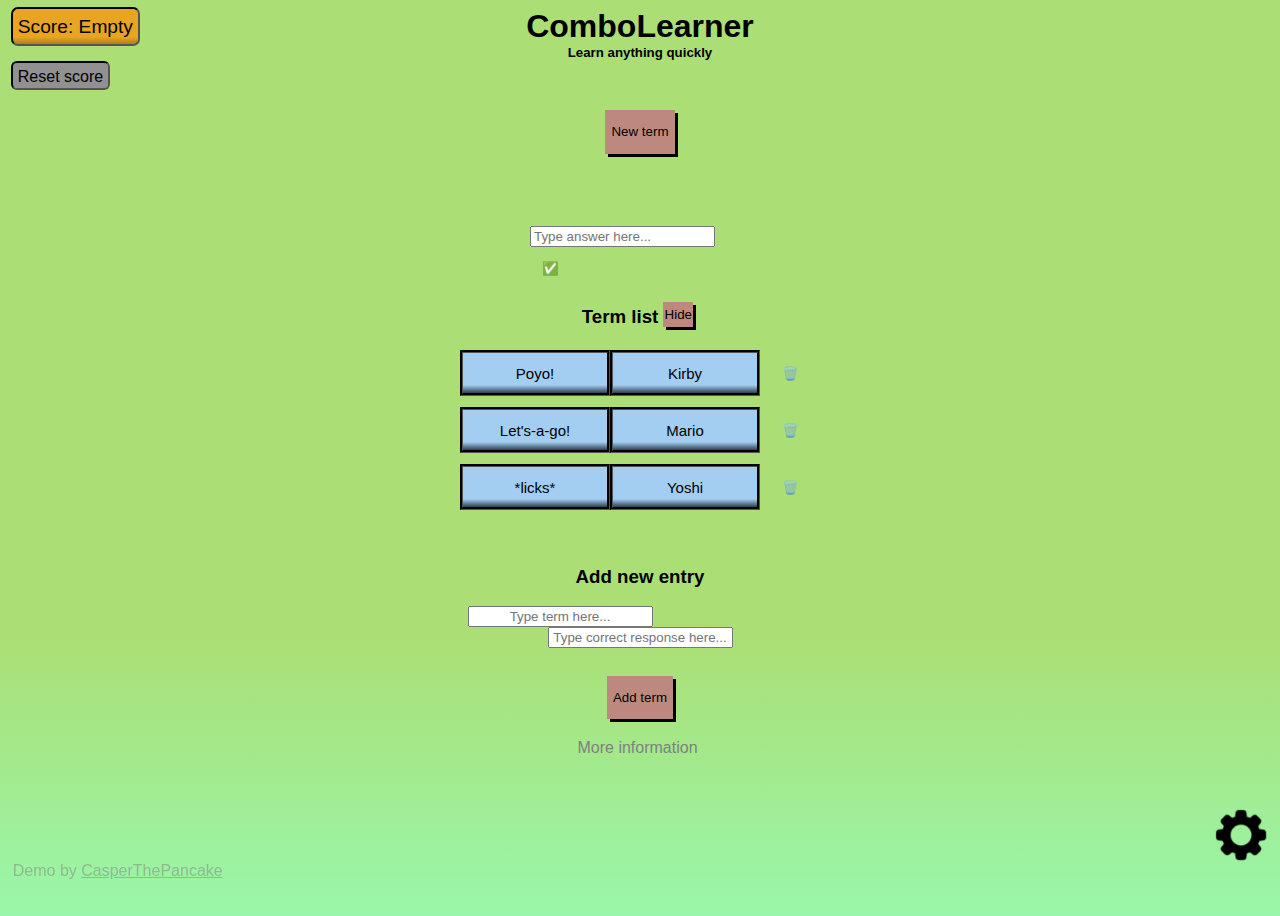
<file: index.html>
<!DOCTYPE html>
<head lang="en-US">
    <link rel="stylesheet" href="style.css">
    <link rel="icon" type="image/x-icon" href="assets/favicon.png?v=2">
    <title>ComboLearner - Learner</title>
    <script src="https://ajax.googleapis.com/ajax/libs/jquery/3.6.1/jquery.min.js"></script>
</head>
<body>
    <a href="settings.html"><span id="settings_button"><img src="assets/settings.png" width="50px" height="50px"></span></a>
    <span id="score"><p id="scoreP">Score: Empty</p></span>
    <span id="scoreClear" onClick="resetScore()">Reset score</span>
    <div id="title">
        <h1 class="title">ComboLearner</h1>
        <h5 class="subtitle">Learn anything quickly</h5>
    </div>
    <div id="new">
        <span onClick="newTerm()"><button id="button_new"><p>New term</p></button></span>
    </div>
    <div id="term">
        <p id="term_text" style="visibility:hidden;">TERM GOES HERE</p>
    </div>
    <div id="term1">
        <div id="input1">
            <input onkeypress="inputKeyPress(this, event)" class="input1_text" id="input1_text" placeholder="Type answer here...">
        </div>
        <div id="verify1">
            <span onClick="verifyTerm1()"><button id="verifybutton"><a><p>✅</p></a></button></span>
        </div>
    </div>
    <div id="termListTitle">
        <h3 id="termListTitleTitle">Term list</h3>
        <span termListState="1" onClick="toggleList()" id="termListTitleButton"><button id="hideButton" style="padding:0;"><p id="termListButtonP">Hide</p></button></span>
    </div>
    <div id="termList">
        <div class="termListEntry" id="0">
            <div class="termListTerm"><p class="termListTermP">Poyo!</p></div>
            <div class="termListResponse"><p class="termListResponseP">Kirby</p></div>
            <div class="termListRemoveButton"><span onClick="removeTerm(this)"><button class="removeButton">🗑️</button></span></div>
        </div>
        <div class="termListEntry" id="1">
            <div class="termListTerm"><p class="termListTermP">Let's-a-go!</p></div>
            <div class="termListResponse"><p class="termListResponseP">Mario</p></div>
            <div class="termListRemoveButton"><span onClick="removeTerm(this)"><button class="removeButton">🗑️</button></span></div>
        </div>
        <div class="termListEntry" id="2">
            <div class="termListTerm"><p class="termListTermP">*licks*</p></div>
            <div class="termListResponse"><p class="termListResponseP">Yoshi</p></div>
            <div class="termListRemoveButton"><span onClick="removeTerm(this)"><button class="removeButton">🗑️</button></span></div>
        </div>
    </div>
    <div id="termListHidden" style="visibility:collapse;">
        <p>Term list is hidden!</p>
    </div>
    <footer id="footer">
        <div id="addNew">
            <div id="addNewTitle">
                <h3>Add new entry</h3>
            </div>
            <input onkeypress="addKeyPress(this, event)" id="addTerm" placeholder="Type term here...">
            <input onkeypress="addKeyPress(this, event)" id="addResponse" placeholder="Type correct response here...">
        </div>
        <div id="addButton">
            <span onClick="addTerm()"><button><p>Add term</p></button></span>
        </div>
        <a href="info.html" id="moreInfo">More information</a>
    </footer>
    <div id="creditFixed"><p id="footerText">Demo by <a id="CasperThePancake" href="https://youtube.com/@CasperThePancake" target="_blank">CasperThePancake</a></p></div>
    <script>
        var terms = ["Poyo!", "Let's-a-go!", "*licks*"];
        var response1 = ["Kirby", "Mario", "Yoshi"];
        var randTerm = 1;
        var correctTerms = 0;
        var askedTerms = 0;
        function randomGen(x) {
            console.log("The current term is:")
            console.log(x)
            window.randTerm = Math.floor(Math.random() * ((terms.length - 1) - 0 + 1) + 0)
            console.log("I generated this number:")
            console.log(randTerm)
            if (x == randTerm) {
                console.log("It's a repeat, so I'm trying again...")
                randomGen(x)
            }
        }
        function newTerm() {
            let oldTerm = randTerm
            randomGen(oldTerm)
            console.log("--------------------------")
            document.getElementById("term_text").textContent=terms[randTerm];
            document.getElementById("term_text").style.visibility="visible";
            document.getElementById("input1_text").style.backgroundColor = "white";
            document.getElementById("input1_text").value ="";
        }
        function verifyTerm1() {
            console.log("Input:")
            console.log(document.getElementById('input1_text').value)
            console.log("Correct answer:")
            console.log(response1[randTerm])
            askedTerms = askedTerms + 1
            if (localStorage['st_CaseSensitive'] == "true" || "false") {}
            else {localStorage['st_CaseSensitive'] == "false"}
            if (localStorage['st_NextTerm'] == "true" || "false") {}
            else {localStorage['st_NextTerm'] == "true"}
            if (localStorage['st_CaseSensitive'] == "false") {
            if (document.getElementById('input1_text').value.toUpperCase() == response1[randTerm].toUpperCase()) {
                document.getElementById("input1_text").style.backgroundColor = "lime";
                correctTerms = correctTerms + 1;
            }
            else {
                document.getElementById("input1_text").style.backgroundColor = "red";
            }
            }
            if (localStorage['st_CaseSensitive'] == "true") {
            if (document.getElementById('input1_text').value == response1[randTerm]) {
                document.getElementById("input1_text").style.backgroundColor = "lime";
                correctTerms = correctTerms + 1;
            }
            else {
                document.getElementById("input1_text").style.backgroundColor = "red";
            }
            }
            //UPDATE SCOREBOARD
            var scorePercent = Math.round(correctTerms / askedTerms * 100)
            document.getElementById("scoreP").innerHTML = "Score: "+correctTerms+"/"+askedTerms+" ("+scorePercent+"%)"
            //CACHE SCOREBOARD
            localStorage['correctTerms'] = correctTerms;
            localStorage['askedTerms'] = askedTerms;
            if (localStorage['st_NextTerm'] == "true") {
                waitNextTerm();
            }
        }
        function delay(milliseconds){
        return new Promise(resolve => {
        setTimeout(resolve, milliseconds);
        });
        }
        async function waitNextTerm() {
        await delay(1000);
        newTerm();
        }
        function inputKeyPress(element, e) {
            var charCode;
            if(e && e.which){
                charCode = e.which;
            }
            else if(window.event){
                e = window.event;
                charCode = e.keyCode;
            }
            if(charCode == 13){
                verifyTerm1();
            }
        }
        function addKeyPress(element, e) {
            var charCode;
            if(e && e.which){
                charCode = e.which;
            }
            else if(window.event){
                e = window.event;
                charCode = e.keyCode;
            }
            if(charCode == 13){
                addTerm();
            }
        }
        function addTerm() {
            if (!document.getElementById('addResponse').value) {
                console.log("Error: input field is empty!")
                document.getElementById("addResponse").value =""
                document.getElementById("addTerm").value =""
                return;
            }
            if (!document.getElementById('addTerm').value) {
                console.log("Error: input field is empty!")
                document.getElementById("addResponse").value =""
                document.getElementById("addTerm").value =""
                return;
            }
            // Add to array
            response1.push(document.getElementById('addResponse').value)
            terms.push(document.getElementById('addTerm').value)
            document.getElementById("addResponse").value =""
            document.getElementById("addTerm").value =""
            console.log('New term has been added via array!')
            // Add new display to HTML list
            // TERM
            const termListEntry = document.createElement("div");
            termListEntry.classList = "termListEntry";
            termListEntry.id = terms.length - 1;
            //
            const termListTerm = document.createElement("div");
            termListTerm.classList = "termListTerm";
            //
            const termListTermP = document.createElement("p");
            termListTermP.classList = "termListTermP";
            termListTermP.innerHTML = terms[terms.length - 1];
            //
            const termListResponse = document.createElement("div");
            termListResponse.classList = "termListResponse";
            //
            const termListResponseP = document.createElement("p");
            termListResponseP.classList = "termListResponseP";
            termListResponseP.innerHTML = response1[response1.length - 1];
            //
            const termListRemoveButton = document.createElement("div");
            termListRemoveButton.classList = "termListRemoveButton";
            //
            let termListRemove = htmlToElem('<span onClick="removeTerm(this)"><button class="removeButton">🗑️</button></span>')
            //
            document.getElementById("termList").appendChild(termListEntry)
            termListEntry.appendChild(termListTerm)
            termListEntry.appendChild(termListResponse)
            termListEntry.appendChild(termListRemoveButton)
            termListTerm.appendChild(termListTermP)
            termListResponse.appendChild(termListResponseP)
            termListRemoveButton.appendChild(termListRemove)
            console.log("New term has been added via HTML!")
            console.log("Finished adding new term!")
            //SAVE CACHE
            saveCache()
        }
            function saveCache() {
            localStorage['clLength'] = terms.length;
            var saveLength = terms.length;
            var saveID = 0;
            while (saveID != saveLength) {
                //save
                localStorage['clTerm'+saveID] = terms[saveID]
                localStorage['clResponse'+saveID] = response1[saveID]
                //log to console
                console.log("Added the term with ID "+saveID+" to the localStorage")
                //update var
                saveID = saveID + 1
            }
            }
        function toggleList() {
            let state = document.getElementById("termListTitleButton").getAttribute('termListState')
            console.log(state)
            if (state == 1) {
                document.getElementById("termList").style.display = "none";
                document.getElementById("termList").style.height = 0;
                document.getElementById("termListHidden").style.visibility = "visible";
                document.getElementById("termListHidden").style.height = "auto";
                document.getElementById("termListTitleButton").setAttribute('termListState',0);
                document.getElementById("termListButtonP").innerHTML = "Show";
                console.log("Collapsed term list!")
            }
            if (state == 0) {
                document.getElementById("termList").style.display = "block";
                document.getElementById("termList").style.height = "fit-content";
                document.getElementById("termListHidden").style.visibility = "hidden";
                document.getElementById("termListHidden").style.height = 0;
                document.getElementById("termListTitleButton").setAttribute('termListState',1);
                document.getElementById("termListButtonP").innerHTML = "Hide";
                console.log("Opened term list!")
            }
        }
        function removeTerm(me) {
            console.log("Deleting term...")
            //Delete from array
            var delID = me.parentElement.parentElement.id
            terms.splice(delID, 1);
            response1.splice(delID, 1);
            //Delete from HTML
            let del = me.parentElement.parentElement
            me.parentElement.parentElement.parentElement.removeChild(del)
            //Update termID for other entries
            //Calculate amount of terms to ID-modify
            delID = parseInt(delID)
            var amountMod = terms.length - delID
            console.log("Amount of terms after deletion:")
            console.log(terms.length)
            console.log("ID of old deleted term:")
            console.log(delID)
            console.log("Amount of terms to modify:")
            console.log(amountMod)
            var currentMod = delID + amountMod
            while (amountMod > 0) {
                document.getElementById(currentMod).id = document.getElementById(currentMod).id - 1
                currentMod = currentMod - 1
                amountMod = amountMod - 1
            }
            saveCache()
        }
        function htmlToElem(html) {
        let temp = document.createElement('template');
        html = html.trim(); // Never return a space text node as a result
        temp.innerHTML = html;
        return temp.content.firstChild;
        }
        function loadFromCache() {
            var loadLength = localStorage['clLength']
            var loadID = 0;
            // Load score from cache
            var correctTerms = localStorage['correctTerms']
            var askedTerms = localStorage['askedTerms']
            if (askedTerms > 0) {
            }
            else {
                correctTerms = 0
                askedTerms = 0
                console.log("Score cache is empty, resetting...")
            }
            if (askedTerms != 0) {
            var scorePercent = Math.round(correctTerms / askedTerms * 100)
            document.getElementById("scoreP").innerHTML = "Score: "+correctTerms+"/"+askedTerms+" ("+scorePercent+"%)"  
            console.log("Loaded score from cache!")              
            }
            // Empty array and list
            // Empty array
            terms = []
            response1 = []
            // Empty List
            document.getElementById("termList").innerHTML = '';
            // Load from cache
            while (loadID != loadLength) {
            // Add to array
            response1.push(localStorage['clResponse'+loadID])
            terms.push(localStorage['clTerm'+loadID])
            console.log('')
            console.log('Loaded term has been added via array!')
            // Add new display to HTML list
            // TERM
            const termListEntry = document.createElement("div");
            termListEntry.classList = "termListEntry";
            termListEntry.id = loadID;
            //
            const termListTerm = document.createElement("div");
            termListTerm.classList = "termListTerm";
            //
            const termListTermP = document.createElement("p");
            termListTermP.classList = "termListTermP";
            termListTermP.innerHTML = localStorage['clTerm'+loadID];
            //
            const termListResponse = document.createElement("div");
            termListResponse.classList = "termListResponse";
            //
            const termListResponseP = document.createElement("p");
            termListResponseP.classList = "termListResponseP";
            termListResponseP.innerHTML = localStorage['clResponse'+loadID];
            //
            const termListRemoveButton = document.createElement("div");
            termListRemoveButton.classList = "termListRemoveButton";
            //
            let termListRemove = htmlToElem('<span onClick="removeTerm(this)"><button class="removeButton">🗑️</button></span>')
            //
            document.getElementById("termList").appendChild(termListEntry)
            termListEntry.appendChild(termListTerm)
            termListEntry.appendChild(termListResponse)
            termListEntry.appendChild(termListRemoveButton)
            termListTerm.appendChild(termListTermP)
            termListResponse.appendChild(termListResponseP)
            termListRemoveButton.appendChild(termListRemove)
            console.log("Loaded term has been added via HTML!")
            console.log("Finished adding loaded term with ID "+loadID+"!")
            console.log("")
            loadID = loadID + 1;
            }
            console.log("Finished loading all terms from cache!")
        }
        window.onload = function() {
        //ONLY RUN THE CACHE LOAD FUNCTION IF THIS IS NOT THE FIRST VISIT, OTHERWISE MEMORY LEAKS
        if (localStorage['clLength'] > 0) {
            loadFromCache();
        }
        else {
            console.log("This is the user's first visit, not loading cache to prevent memory leak.")
        }
        };
        function resetScore() {
            correctTerms = 0;
            askedTerms = 0;
            document.getElementById("scoreP").innerHTML = "Score: Empty"
            localStorage['correctTerms'] = 0
            localStorage['askedTerms'] = 0
        }
    </script>
</body>
</file>
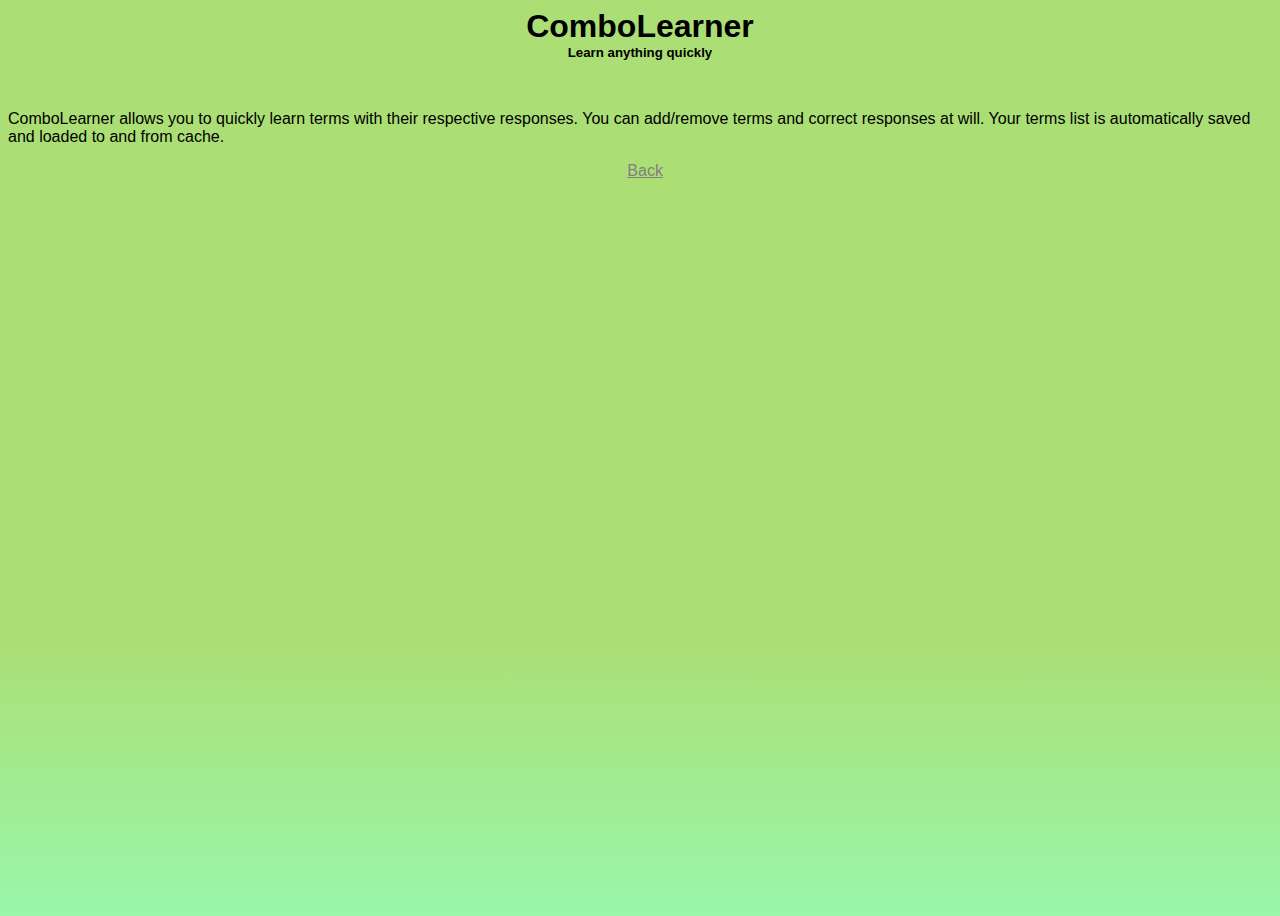
<file: info.html>
<!DOCTYPE html>
<head lang="en-US">
    <link rel="stylesheet" href="style.css">
    <link rel="icon" type="image/x-icon" href="assets/favicon.png?v=2">
    <title>ComboLearner - Info</title>
    <script src="https://ajax.googleapis.com/ajax/libs/jquery/3.6.1/jquery.min.js"></script>
</head>
<body>
    <div id="title">
        <h1 class="title">ComboLearner</h1>
        <h5 class="subtitle">Learn anything quickly</h5>
    </div>
    <p div="infoMain">ComboLearner allows you to quickly learn terms with their respective responses. You can add/remove terms and correct responses at will. Your terms list is automatically saved and loaded to and from cache.</p>
    <a href="index.html" id="backA">Back</a>
</body>
</file>
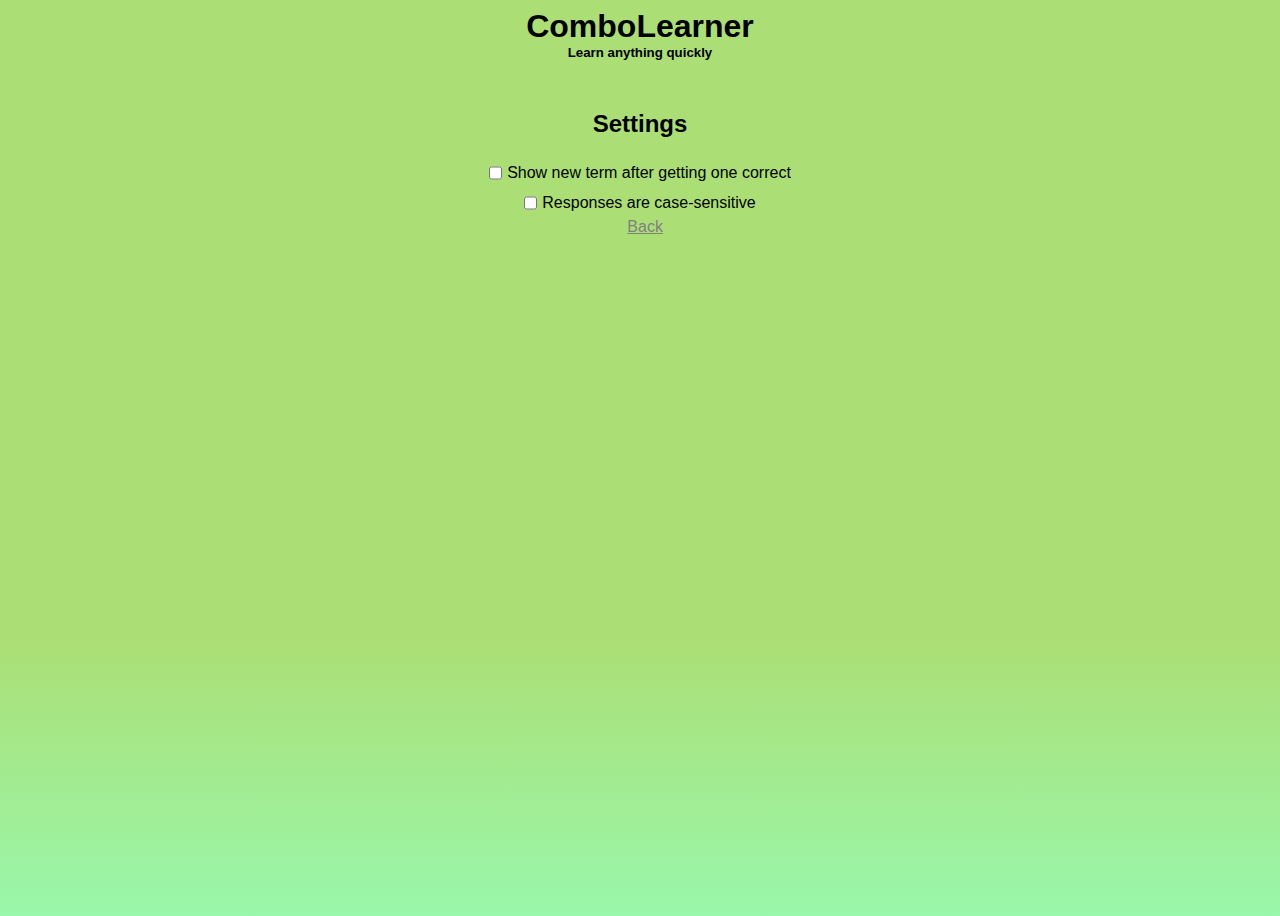
<file: settings.html>
<!DOCTYPE html>
<head lang="en-US">
    <link rel="stylesheet" href="style.css">
    <link rel="icon" type="image/x-icon" href="assets/favicon.png?v=2">
    <title>ComboLearner - Settings</title>
    <script src="https://ajax.googleapis.com/ajax/libs/jquery/3.6.1/jquery.min.js"></script>
</head>
<body>
    <div id="title">
        <h1 class="title">ComboLearner</h1>
        <h5 class="subtitle">Learn anything quickly</h5>
    </div>
    <h2 id="settingsTitle">Settings</h3>
    <div id="settingsList">
        <div class="settingsEntry"><input onClick="saveSettings()" class="settingI" id="setting_NextTerm" type="checkbox"><p class="settingP">Show new term after getting one correct</p></div>
        <div class="settingsEntry"><input onClick="saveSettings()" class="settingI" id="setting_CaseSensitive" type="checkbox"><p class="settingP">Responses are case-sensitive</p></div>
    </div>
    <a href="index.html" id="backA">Back</a>
    <script>
        function saveSettings() {
            localStorage['st_NextTerm'] = document.getElementById("setting_NextTerm").checked;
            localStorage['st_CaseSensitive'] = document.getElementById("setting_CaseSensitive").checked;
            console.log("Saved settings!")
        }
        window.onload = function() {
        loadSettings();
        };
        function loadSettings() {
            //Weird bug, so workaround
            //ST_NEXTTERM
            if (localStorage['st_NextTerm'] == "true") {
                document.getElementById("setting_NextTerm").checked = true;
            }
            if (localStorage['st_NextTerm'] == "false") {
                document.getElementById("setting_NextTerm").checked = false;
            }
            //ST_CASESENSITIVE
            if (localStorage['st_CaseSensitive'] == "true") {
                document.getElementById("setting_CaseSensitive").checked = true;
            }
            if (localStorage['st_CaseSensitive'] == "false") {
                document.getElementById("setting_CaseSensitive").checked = false;
            }
        }
    </script>
</body>
</file>
<file: style.css>
html {
    margin:0;
    padding:0;
}

.title, .subtitle {
    margin: 0;
}

a {
    text-decoration: none;
}

#title {
    margin-bottom:50px;
}

#footerText {
    text-align:center;
    color:gray;
    filter:opacity(50%);
}

footer {
    margin:auto;
    width:fit-content;
}

body {
    min-height:100vh;
    font-family: Arial;
    background:linear-gradient(rgb(171, 223, 117) 70%, rgb(153, 247, 171))
}

@font-face{
    font-family: Roboto;
    src: url('assets/Roboto-Regular.ttf')
}

#new {
    text-align:center;
}

.title, .subtitle, #button_new, #term, #input1, #termListTitle, #termList, #addNew, #addButton, #termListHidden {
    text-align:center;
}

#term {
    font-size:larger;
    text-decoration: underline;
}

#term1 {
    width:220px;
    text-align:center;
    margin:auto;
}

#input1 {
    float:left;
    margin-top:12px;
}

#verifybutton {
    background:transparent;
    border:none;
    outline:none;
    display:block;
    height:40px;
    width:40px;
    cursor:pointer;
    overflow:hidden;
}

.removeButton {
    background:transparent;
    border:none;
    outline:none;
    height:46px;
    width:40px;
    cursor:pointer;
    overflow:hidden;
}

#termList {
    width:100%;
    text-align:center;
    margin:auto;
    height:fit-content;
    margin-top:10px;
}

#addNew {
    margin:0;
    width:345px;
    height:100px;
}

#addNewTitle {
    margin: 0;
    vertical-align: bottom;
    position:relative;
}

#addTerm {
    float:left;
}

#addTerm, #addResponse {
    overflow:hidden;
    text-align:center;
}

#addButton {
    margin:auto;
    text-align:center;
    margin-top:10px;
    margin-bottom:20px;
}

.termListTerm, .termListResponse {
    height:40px;
    width:40%;
    border:3px black groove;
    font-size:15px;
    background: linear-gradient(rgb(163, 206, 241) 80%,rgb(46, 64, 82));
    overflow:hidden;
    text-align:center;
    vertical-align:middle;
}

.termListResponse {
    float:left;
    display:table;
}

.termListTerm {
    float:left !important;
    display:table;
}

.termListEntry {
    /* display:inline-block; */
    text-align:center;
    margin:0 auto;
    width:360px;
    padding:3px;
    margin-top:5px;
}

.termListTermP, .termListResponseP {
    text-align:center; 
    vertical-align: middle;
    display: table-cell;
}

#termListTitle {
    width:max-content;
    margin:auto;
    margin-bottom:15px;
}

#termListTitleTitle {
    float:left;
}

#termListTitleButton, #TermListTitleTitle {
    overflow:hidden;
    text-align:center;
    margin:5px;
}

#termListTitleButton {
    padding:0%;
    margin-bottom:20px;
}

#termListHidden {
    text-align:center;
    width:100%;
    position:relative;
    margin-bottom:10px;
    display:inline-block;
    margin-top:0px;
    height:0;
}

#titleImg {
    position:absolute;
    text-align:center;
}

#moreInfo, #backA {
    text-align:center;
    color:gray;
}

#moreInfo {
    margin-left:110px;
    margin-top:5px;
}

#moreInfo:hover, #backA {
    text-decoration:underline;
}

#infoMain {
    text-align:center;
}

#backA {
    text-align:center;
    margin-left:49%
}

button:not(.removeButton, #verifybutton) {
    background-color: rgb(189, 137, 126);
    border:none;
    box-shadow: 3px 3px;
}

button:not(.removeButton, #verifybutton):hover {
    background-color: rgb(204, 146, 136);
}

button:not(.removeButton, #verifybutton):active {
    background-color: rgb(204, 146, 136);
    box-shadow:none;
    transform:translateX(3px) translateY(3px);
}

#settingsList {
    text-align:center;
}

.settingI {
    float:left;
    overflow:hidden;
    vertical-align: middle;
    margin: 0 auto;
    height:30px;
    margin-right:5px;
}

.settingP {
    float:right;
    overflow:hidden;
    margin: 0 auto;
    height:30px;
    transform:translateY(6px);
}

.settingsEntry {
    overflow:hidden;
    width:fit-content;
    text-align:center;
    height:30px;
    margin:0 auto;
}

#settings_button {
    display: block;
    width: 53px;
    height: 53px;
    position: fixed;
    top: 90%;
    left: 95%;
    padding: 0;
    cursor:pointer;
}

#creditFixed {
    position: fixed;
    top: 94%;
    left: 1%;
    padding: 0;
}

#score {
    position: fixed;
    top: 1%;
    left: 1%;
    padding: 0;
    font-size:larger;
    width:fit-content;
    padding:5px;
    height:25px;
    margin:0 auto;
    outline:2px black inset;
    background: linear-gradient(rgb(231, 165, 33) 80%,rgb(178, 127, 26));
    border-radius:5px;
}

#scoreClear {
    position: fixed;
    top: 7%;
    left: 1%;
    padding: 0;
    width:fit-content;
    padding:5px;
    height:15px;
    margin:0 auto;
    outline:2px black inset;
    background: rgb(145, 145, 145);
    border-radius:4px;
    transition: background 0.5s ease;
    cursor:pointer;
}

#scoreClear:hover {
    background: rgb(171, 171, 171);
    border-radius:4px;
}

#scoreP {
    transform:translateY(-17px);
}

#hideButton {
    height:25px;
    width:30px;
    transform:translateY(15px);
    margin-bottom:20px;
}

#termListButtonP {
    margin:0 auto;
}

#settingsTitle {
    text-align: center;
}

#CasperThePancake {
    text-decoration: underline;
    cursor:pointer;
    color:inherit;
}
</file>
